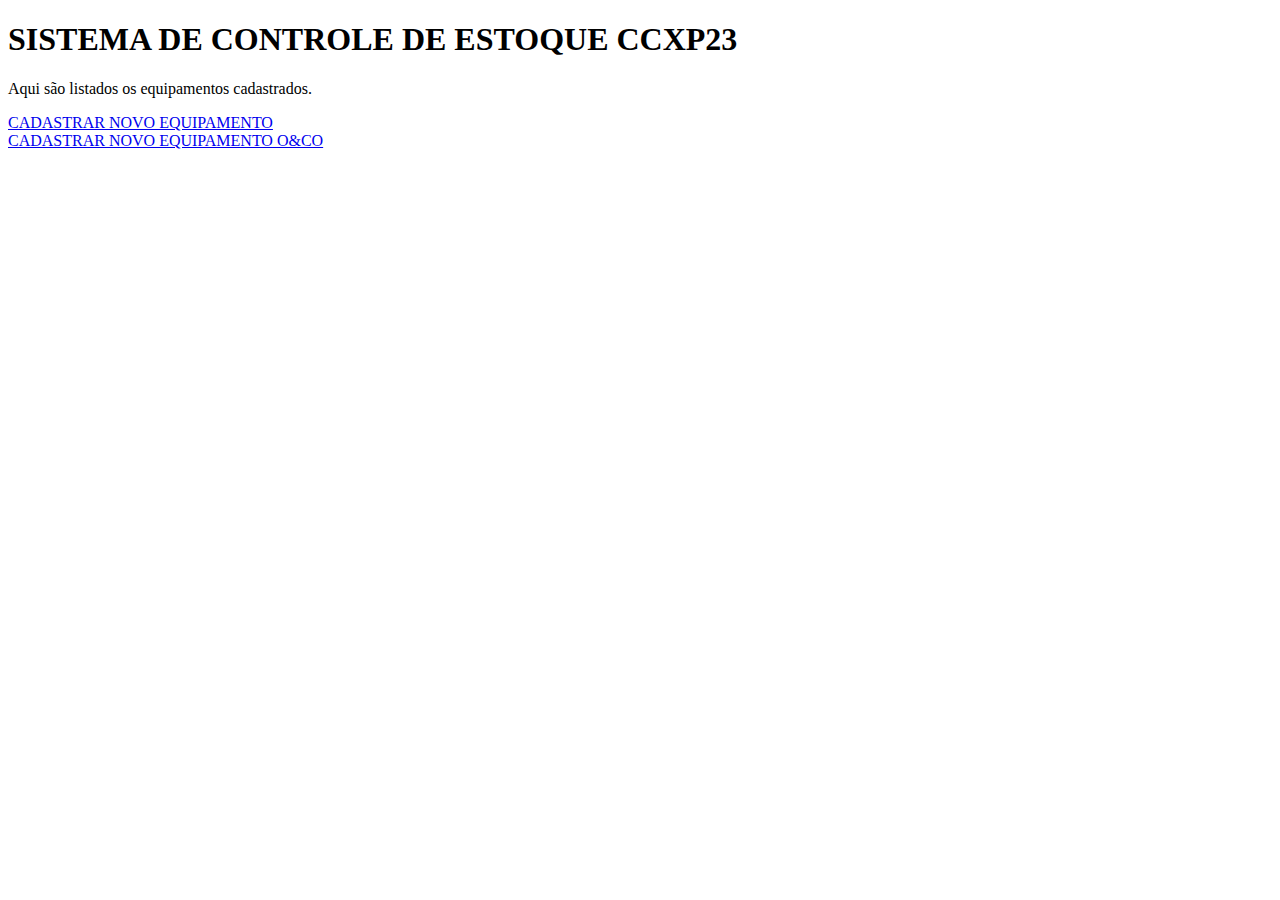
<file: src/main/resources/templates/index.html>
<!DOCTYPE html>
<html lang="en"
      xmlns:th="http://thymeleaf.com.org">
<div th:replace="shared/header"></div>

<div class="container-fluid">
    <!-- Page Heading -->
    <h1 class="h3 mb-2 text-gray-800">SISTEMA DE CONTROLE DE ESTOQUE CCXP23</h1>
    <p class="mb-4">Aqui são listados os equipamentos cadastrados.<a
            target="_blank"</p>

    <!-- DataTales Example -->

    <div class="card shadow mb-4">
        <div class="card-header py-3 d-flex">
            <a href="/equipamentos/novo_equipamento" class="btn btn-primary mr-2">CADASTRAR NOVO EQUIPAMENTO</a>
        </div>
    </div>

    <div class="card shadow mb-4">
        <div class="card-header py-3 d-flex">
            <a href="/equipamentos/omelete/novo_equipamento" class="btn btn-primary mr-2">CADASTRAR NOVO EQUIPAMENTO O&CO</a>
        </div>
    </div>
<div th:replace="shared/footer"></div>
</file>
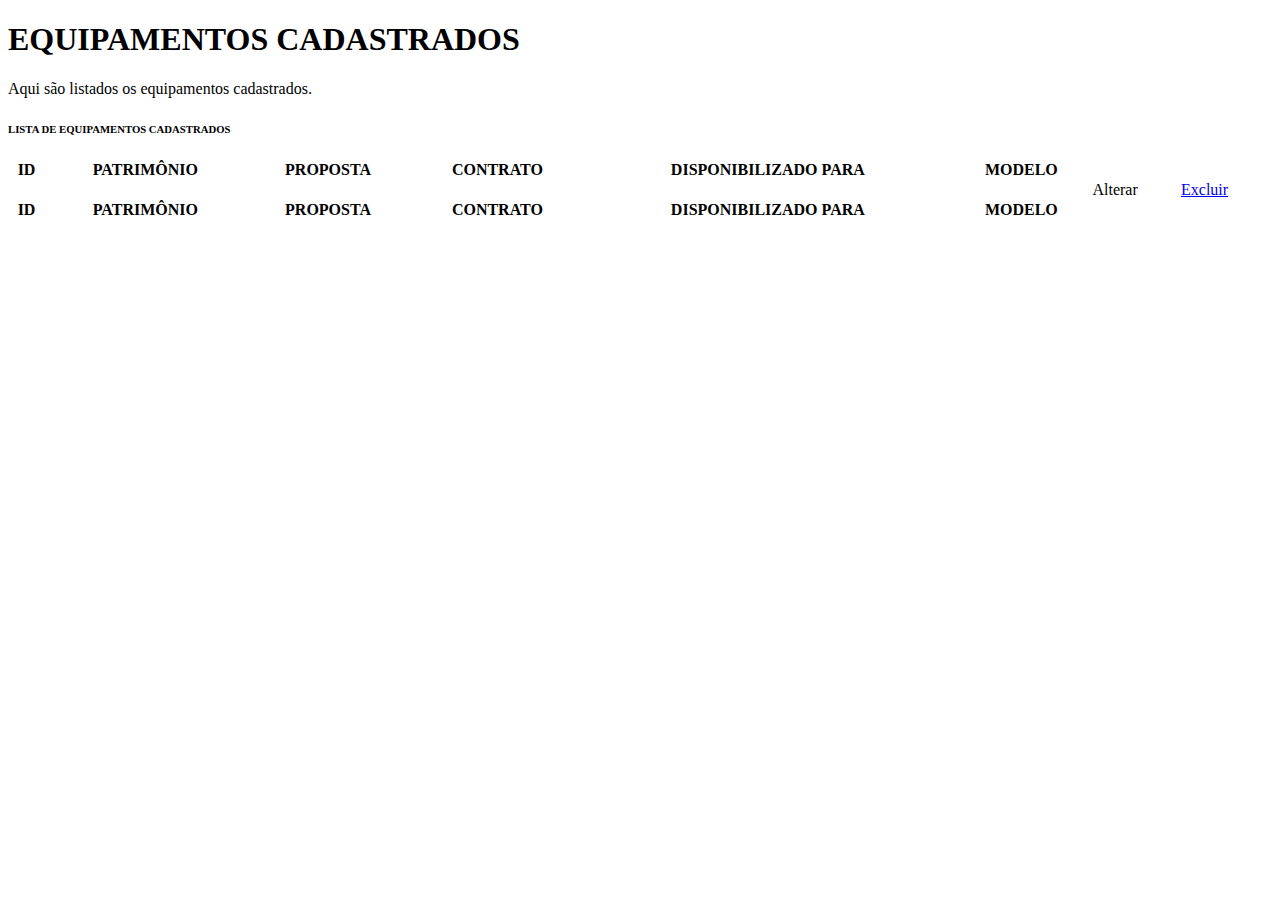
<file: src/main/resources/templates/equipamentos/index.html>
<!DOCTYPE html>
<html lang="en"
      xmlns:th="http://thymeleaf.com.org">
<div th:replace="shared/header"></div>

<div class="container-fluid">
    <!-- Page Heading -->
    <h1 class="h3 mb-2 text-gray-800">EQUIPAMENTOS CADASTRADOS</h1>
    <p class="mb-4">Aqui são listados os equipamentos cadastrados.<a target="_blank"</p>

    <!--   <input type="text" id="filtroInput" oninput="filtrarEquipamentos()" placeholder="Digite para filtrar">

       <div th:replace="fragmento/equipamentos/:: equipamentos"></div>

       <script>
           function filtrarEquipamentos() {
               var filtro = document.getElementById('filtroInput').value;
               $.get('/equipamentos/filtrar?filtro=' + filtro, function (data) {
                   $('#equipamentos').html(data);
               });
           }

       </script>-->

       <div class="card-body">
           <h6 class="m-0 font-weight-bold text-primary">LISTA DE EQUIPAMENTOS CADASTRADOS</h6>
           <div class="table-responsive">
                   <table class="table table-bordered" id="dataTable" width="100%" cellspacing="0">
                       <thead>
                       <tr>
                           <th>ID</th>
                           <th>PATRIMÔNIO</th>
                           <th>PROPOSTA</th>
                           <th>CONTRATO</th>
                           <th>DISPONIBILIZADO PARA</th>
                           <th>MODELO</th>
                           <th></th>
                           <th></th>
                       </tr>
                       </thead>
                       <tfoot>
                       <tr>
                           <th>ID</th>
                           <th>PATRIMÔNIO</th>
                           <th>PROPOSTA</th>
                           <th>CONTRATO</th>
                           <th>DISPONIBILIZADO PARA</th>
                           <th>MODELO</th>
                           <th></th>
                           <th></th>
                       </tr>
                       </tfoot>
                       <tbody>
                       <tr th:each="equipamento : ${equipamentos}">
                           <!-- Aluno -->
                        <td th:text="${equipamento.idRegistro}"></td>
                        <td th:text="${equipamento.txPatrimonio}"></td>
                        <td th:text="${equipamento.txProposta}"></td>
                        <td th:text="${equipamento.txContrato}"></td>
                        <td th:text="${equipamento.txLocal}"></td>
                        <td th:text="${equipamento.txModelo}"></td>
                        <td><a th:href="@{'/equipamentos/' + ${equipamento.idRegistro}}" class="btn btn-warning">Alterar
                        </td>
                        <td><a href="#"
                               th:onclick="'if(confirm(\'Confirma ?\')) { window.location.href = \'' + @{/equipamentos/{id}(id=${equipamento.idRegistro})} + '/excluir\' } '"
                               class="btn btn-danger">Excluir</td>
                    </tr>
                    </tbody>
                </table>
        </div>
    </div>
</div>

</div>
</nav>

<div th:replace="shared/footer"></div>
</file>
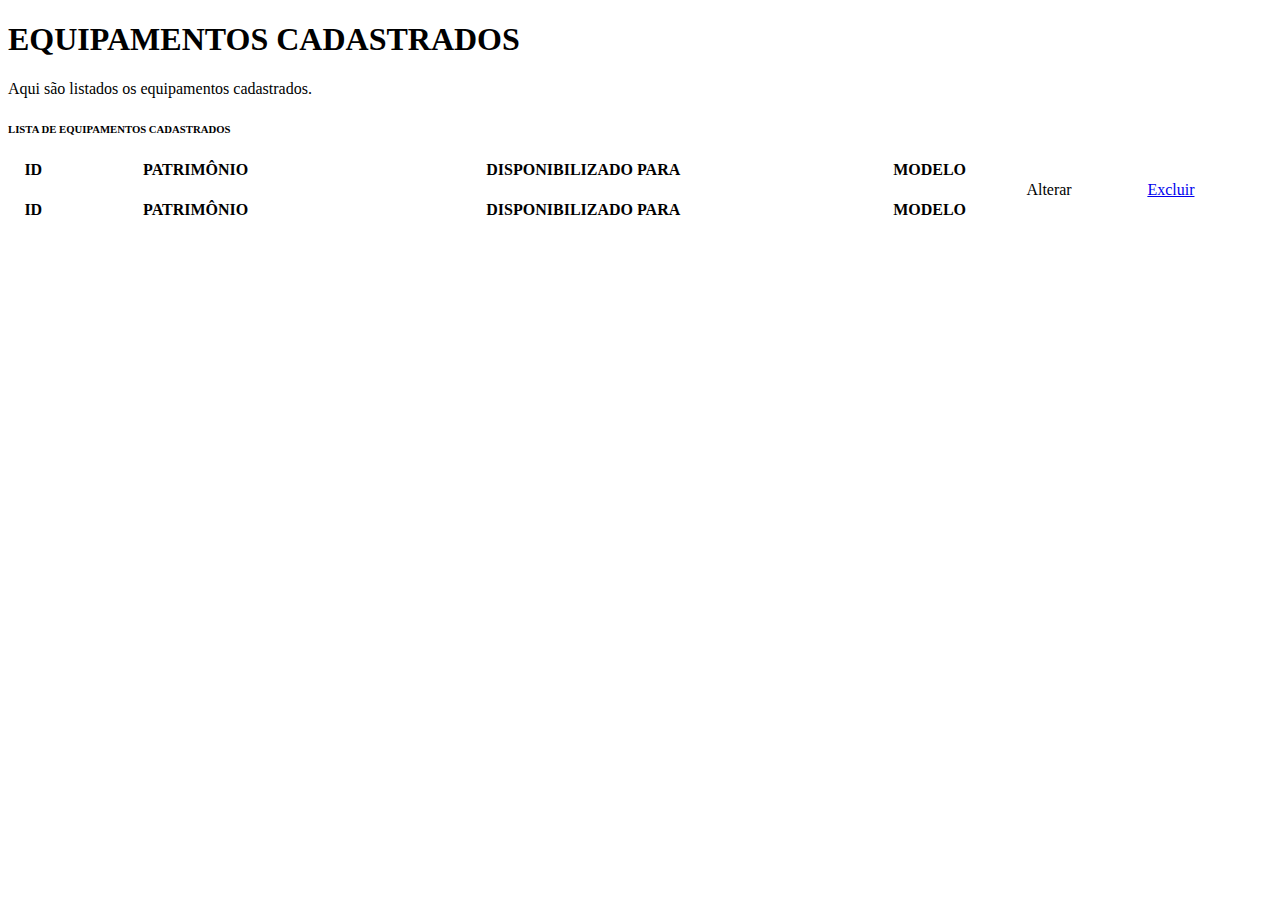
<file: src/main/resources/static/teste/omelete/index.html>
<!DOCTYPE html>
<html lang="en"
      xmlns:th="http://thymeleaf.com.org">
<div th:replace="shared/header"></div>

<div class="container-fluid">
    <!-- Page Heading -->
    <h1 class="h3 mb-2 text-gray-800">EQUIPAMENTOS CADASTRADOS</h1>
    <p class="mb-4">Aqui são listados os equipamentos cadastrados.<a target="_blank"</p>

    <!--   <input type="text" id="filtroInput" oninput="filtrarEquipamentos()" placeholder="Digite para filtrar">

       <div th:replace="fragmento/equipamentos/:: equipamentos"></div>

       <script>
           function filtrarEquipamentos() {
               var filtro = document.getElementById('filtroInput').value;
               $.get('/equipamentos/filtrar?filtro=' + filtro, function (data) {
                   $('#equipamentos').html(data);
               });
           }

       </script>-->

       <div class="card-body">
           <h6 class="m-0 font-weight-bold text-primary">LISTA DE EQUIPAMENTOS CADASTRADOS</h6>
           <div class="table-responsive">
                   <table class="table table-bordered" id="dataTable" width="100%" cellspacing="0">
                       <thead>
                       <tr>
                           <th>ID</th>
                           <th>PATRIMÔNIO</th>
                           <th>DISPONIBILIZADO PARA</th>
                           <th>MODELO</th>
                           <th></th>
                           <th></th>
                       </tr>
                       </thead>
                       <tfoot>
                       <tr>
                           <th>ID</th>
                           <th>PATRIMÔNIO</th>
                           <th>DISPONIBILIZADO PARA</th>
                           <th>MODELO</th>
                           <th></th>
                           <th></th>
                       </tr>
                       </tfoot>
                       <tbody>
                       <tr th:each="omeleteequipamento : ${omeleteequipamentos}">
                           <!-- Aluno -->
                        <td th:text="${omeleteequipamento.idRegistro}"></td>
                        <td th:text="${omeleteequipamento.txPatrimonio}"></td>
                        <td th:text="${omeleteequipamento.txLocal}"></td>
                        <td th:text="${omeleteequipamento.txModelo}"></td>
                        <td><a th:href="@{'/omeleteequipamentos/omelete' + ${omeleteequipamento.idRegistro}}" class="btn btn-warning">Alterar
                        </td>
                        <td><a href="#"
                               th:onclick="'if(confirm(\'Confirma ?\')) { window.location.href = \'' + @{/omeleteequipamentos/omelete/{id}(id=${omeleteequipamento.idRegistro})} + '/excluir\' } '"
                               class="btn btn-danger">Excluir</td>
                    </tr>
                    </tbody>
                </table>
        </div>
    </div>
</div>

</div>
</nav>

<div th:replace="shared/footer"></div>
</file>
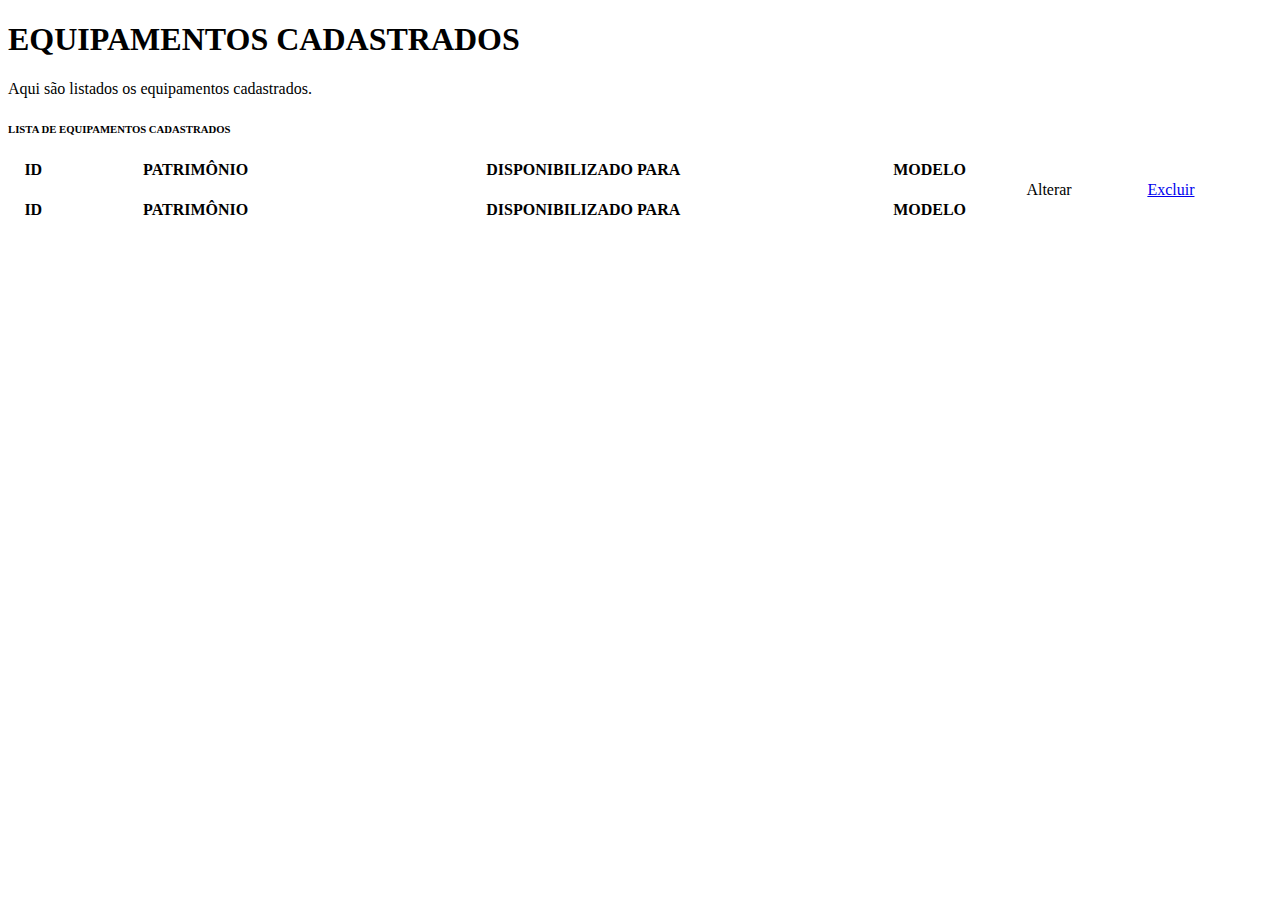
<file: src/main/resources/templates/equipamentos/omelete/index.html>
<!DOCTYPE html>
<html lang="en"
      xmlns:th="http://thymeleaf.com.org">
<div th:replace="shared/header"></div>

<div class="container-fluid">
    <!-- Page Heading -->
    <h1 class="h3 mb-2 text-gray-800">EQUIPAMENTOS CADASTRADOS</h1>
    <p class="mb-4">Aqui são listados os equipamentos cadastrados.<a target="_blank"</p>

    <!--   <input type="text" id="filtroInput" oninput="filtrarEquipamentos()" placeholder="Digite para filtrar">

       <div th:replace="fragmento/equipamentos/:: equipamentos"></div>

       <script>
           function filtrarEquipamentos() {
               var filtro = document.getElementById('filtroInput').value;
               $.get('/equipamentos/filtrar?filtro=' + filtro, function (data) {
                   $('#equipamentos').html(data);
               });
           }

       </script>-->

       <div class="card-body">
           <h6 class="m-0 font-weight-bold text-primary">LISTA DE EQUIPAMENTOS CADASTRADOS</h6>
           <div class="table-responsive">
                   <table class="table table-bordered" id="dataTable" width="100%" cellspacing="0">
                       <thead>
                       <tr>
                           <th>ID</th>
                           <th>PATRIMÔNIO</th>
                           <th>DISPONIBILIZADO PARA</th>
                           <th>MODELO</th>
                           <th></th>
                           <th></th>
                       </tr>
                       </thead>
                       <tfoot>
                       <tr>
                           <th>ID</th>
                           <th>PATRIMÔNIO</th>
                           <th>DISPONIBILIZADO PARA</th>
                           <th>MODELO</th>
                           <th></th>
                           <th></th>
                       </tr>
                       </tfoot>
                       <tbody>
                       <tr th:each="omelete : ${omeletes}">
                           <!-- Aluno -->
                        <td th:text="${omelete.idRegistro}"></td>
                        <td th:text="${omelete.txPatrimonio}"></td>
                        <td th:text="${omelete.txLocal}"></td>
                        <td th:text="${omelete.txModelo}"></td>
                        <td><a th:href="@{'/equipamentos/omelete/' + ${omelete.idRegistro}}" class="btn btn-warning">Alterar
                        </td>
                        <td><a href="#"
                               th:onclick="'if(confirm(\'Confirma ?\')) { window.location.href = \'' + @{/equipamentos/omelete/{id}(id=${omelete.idRegistro})} + '/excluir\' } '"
                               class="btn btn-danger">Excluir</td>
                    </tr>
                    </tbody>
                </table>
        </div>
    </div>
</div>

</div>
</nav>

<div th:replace="shared/footer"></div>
</file>
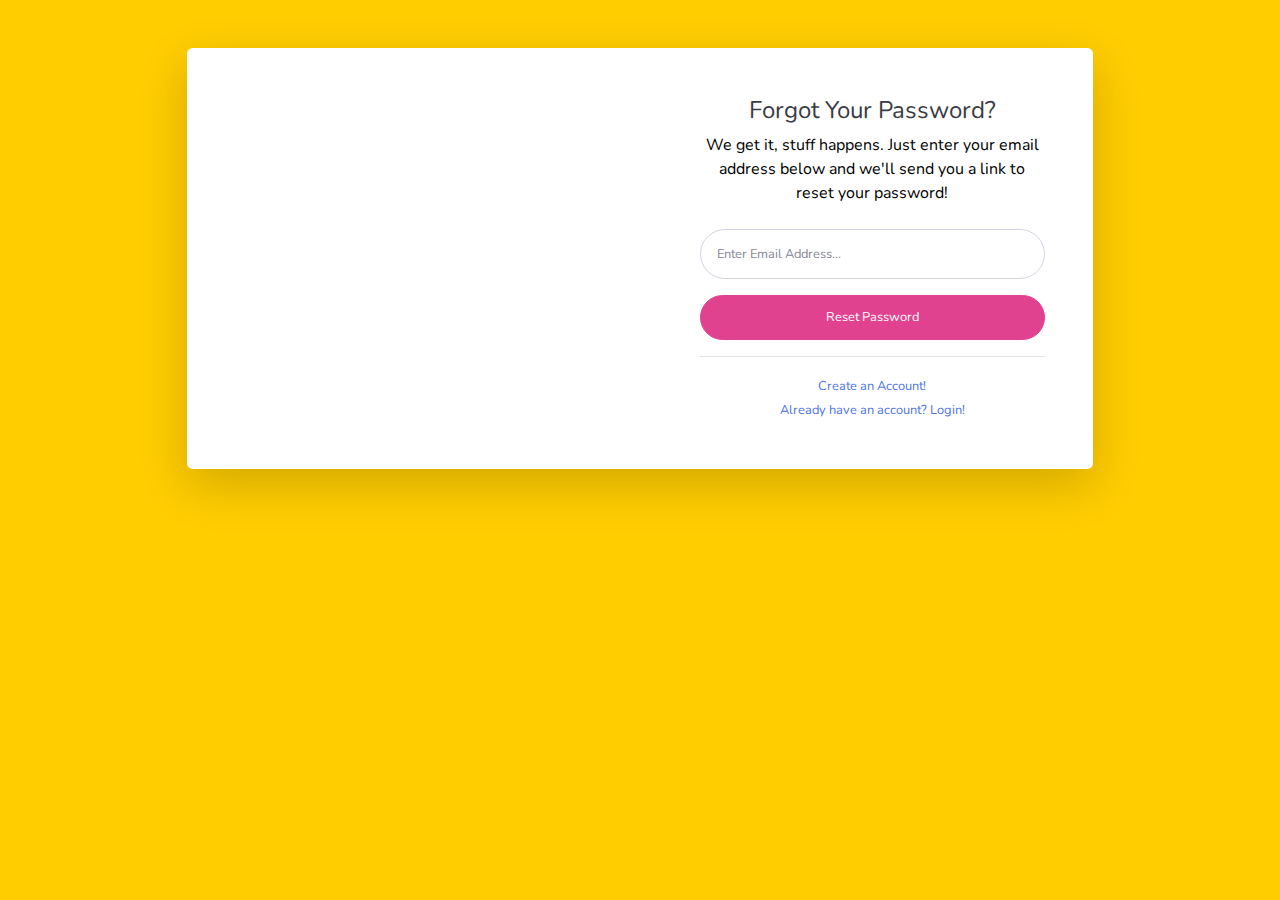
<file: src/main/resources/static/forgot-password.html>
<!DOCTYPE html>
<html lang="en">

<head>

    <meta charset="utf-8">
    <meta http-equiv="X-UA-Compatible" content="IE=edge">
    <meta name="viewport" content="width=device-width, initial-scale=1, shrink-to-fit=no">
    <meta name="description" content="">
    <meta name="author" content="">

    <title>SB Admin 2 - Forgot Password</title>

    <!-- Custom fonts for this template-->
    <link href="vendor/fontawesome-free/css/all.min.css" rel="stylesheet" type="text/css">
    <link
        href="https://fonts.googleapis.com/css?family=Nunito:200,200i,300,300i,400,400i,600,600i,700,700i,800,800i,900,900i"
        rel="stylesheet">

    <!-- Custom styles for this template-->
    <link href="css/sb-admin-2.min.css" rel="stylesheet">

</head>

<body class="bg-gradient-primary">

    <div class="container">

        <!-- Outer Row -->
        <div class="row justify-content-center">

            <div class="col-xl-10 col-lg-12 col-md-9">

                <div class="card o-hidden border-0 shadow-lg my-5">
                    <div class="card-body p-0">
                        <!-- Nested Row within Card Body -->
                        <div class="row">
                            <div class="col-lg-6 d-none d-lg-block bg-password-image"></div>
                            <div class="col-lg-6">
                                <div class="p-5">
                                    <div class="text-center">
                                        <h1 class="h4 text-gray-900 mb-2">Forgot Your Password?</h1>
                                        <p class="mb-4">We get it, stuff happens. Just enter your email address below
                                            and we'll send you a link to reset your password!</p>
                                    </div>
                                    <form class="user">
                                        <div class="form-group">
                                            <input type="email" class="form-control form-control-user"
                                                id="exampleInputEmail" aria-describedby="emailHelp"
                                                placeholder="Enter Email Address...">
                                        </div>
                                        <a href="../templates/login/index.html" class="btn btn-primary btn-user btn-block">
                                            Reset Password
                                        </a>
                                    </form>
                                    <hr>
                                    <div class="text-center">
                                        <a class="small" href="register.html">Create an Account!</a>
                                    </div>
                                    <div class="text-center">
                                        <a class="small" href="../templates/login/index.html">Already have an account? Login!</a>
                                    </div>
                                </div>
                            </div>
                        </div>
                    </div>
                </div>

            </div>

        </div>

    </div>

    <!-- Bootstrap core JavaScript-->
    <script src="vendor/jquery/jquery.min.js"></script>
    <script src="vendor/bootstrap/js/bootstrap.bundle.min.js"></script>

    <!-- Core plugin JavaScript-->
    <script src="vendor/jquery-easing/jquery.easing.min.js"></script>

    <!-- Custom scripts for all pages-->
    <script src="js/sb-admin-2.min.js"></script>

</body>

</html>
</file>
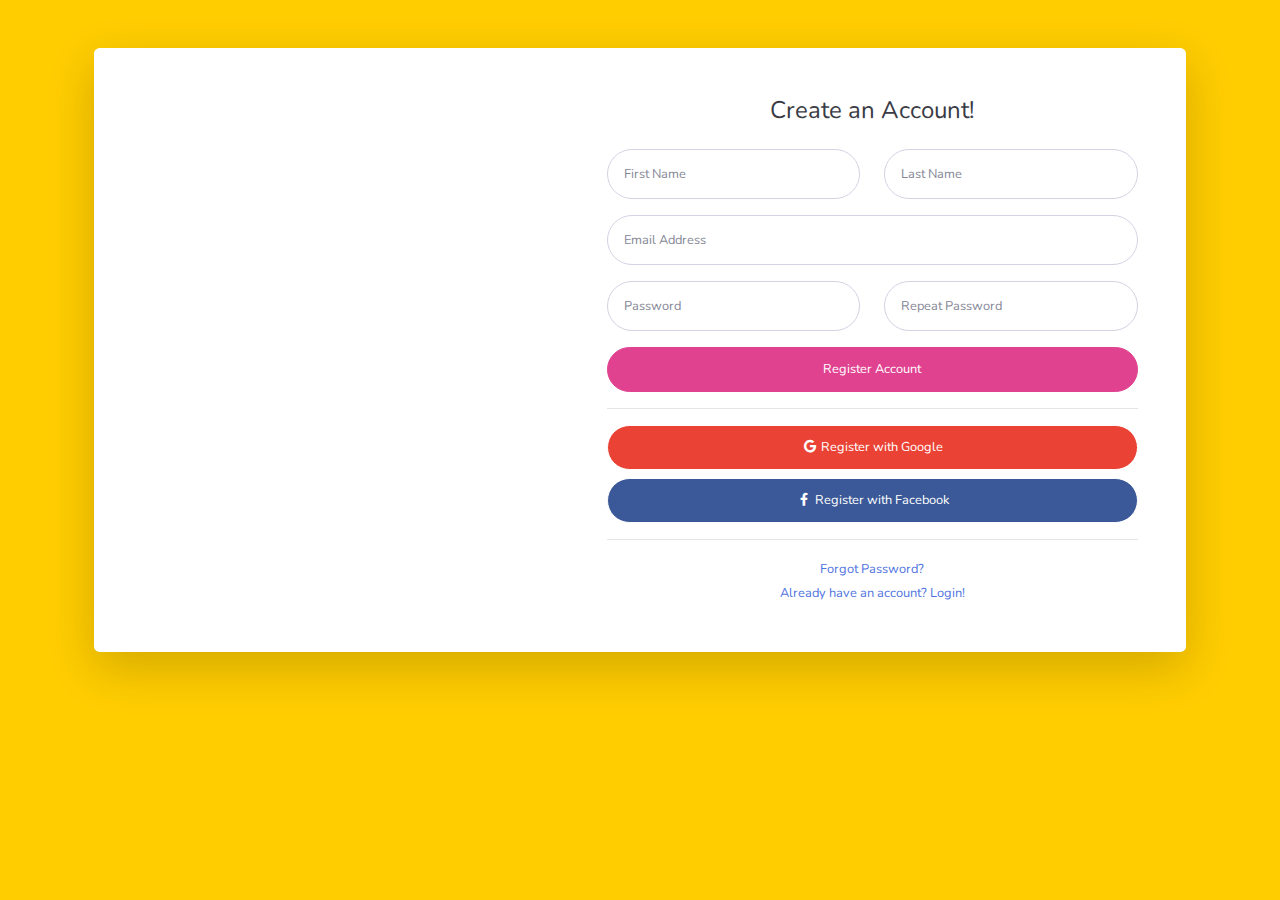
<file: src/main/resources/static/register.html>
<!DOCTYPE html>
<html lang="en">

<head>

    <meta charset="utf-8">
    <meta http-equiv="X-UA-Compatible" content="IE=edge">
    <meta name="viewport" content="width=device-width, initial-scale=1, shrink-to-fit=no">
    <meta name="description" content="">
    <meta name="author" content="">

    <title>SB Admin 2 - Register</title>

    <!-- Custom fonts for this template-->
    <link href="vendor/fontawesome-free/css/all.min.css" rel="stylesheet" type="text/css">
    <link
        href="https://fonts.googleapis.com/css?family=Nunito:200,200i,300,300i,400,400i,600,600i,700,700i,800,800i,900,900i"
        rel="stylesheet">

    <!-- Custom styles for this template-->
    <link href="css/sb-admin-2.min.css" rel="stylesheet">

</head>

<body class="bg-gradient-primary">

    <div class="container">

        <div class="card o-hidden border-0 shadow-lg my-5">
            <div class="card-body p-0">
                <!-- Nested Row within Card Body -->
                <div class="row">
                    <div class="col-lg-5 d-none d-lg-block bg-register-image"></div>
                    <div class="col-lg-7">
                        <div class="p-5">
                            <div class="text-center">
                                <h1 class="h4 text-gray-900 mb-4">Create an Account!</h1>
                            </div>
                            <form class="user">
                                <div class="form-group row">
                                    <div class="col-sm-6 mb-3 mb-sm-0">
                                        <input type="text" class="form-control form-control-user" id="exampleFirstName"
                                            placeholder="First Name">
                                    </div>
                                    <div class="col-sm-6">
                                        <input type="text" class="form-control form-control-user" id="exampleLastName"
                                            placeholder="Last Name">
                                    </div>
                                </div>
                                <div class="form-group">
                                    <input type="email" class="form-control form-control-user" id="exampleInputEmail"
                                        placeholder="Email Address">
                                </div>
                                <div class="form-group row">
                                    <div class="col-sm-6 mb-3 mb-sm-0">
                                        <input type="password" class="form-control form-control-user"
                                            id="exampleInputPassword" placeholder="Password">
                                    </div>
                                    <div class="col-sm-6">
                                        <input type="password" class="form-control form-control-user"
                                            id="exampleRepeatPassword" placeholder="Repeat Password">
                                    </div>
                                </div>
                                <a href="../templates/login/index.html" class="btn btn-primary btn-user btn-block">
                                    Register Account
                                </a>
                                <hr>
                                <a href="/" class="btn btn-google btn-user btn-block">
                                    <i class="fab fa-google fa-fw"></i> Register with Google
                                </a>
                                <a href="/" class="btn btn-facebook btn-user btn-block">
                                    <i class="fab fa-facebook-f fa-fw"></i> Register with Facebook
                                </a>
                            </form>
                            <hr>
                            <div class="text-center">
                                <a class="small" href="forgot-password.html">Forgot Password?</a>
                            </div>
                            <div class="text-center">
                                <a class="small" href="../templates/login/index.html">Already have an account? Login!</a>
                            </div>
                        </div>
                    </div>
                </div>
            </div>
        </div>

    </div>

    <!-- Bootstrap core JavaScript-->
    <script src="vendor/jquery/jquery.min.js"></script>
    <script src="vendor/bootstrap/js/bootstrap.bundle.min.js"></script>

    <!-- Core plugin JavaScript-->
    <script src="vendor/jquery-easing/jquery.easing.min.js"></script>

    <!-- Custom scripts for all pages-->
    <script src="js/sb-admin-2.min.js"></script>

</body>

</html>
</file>
